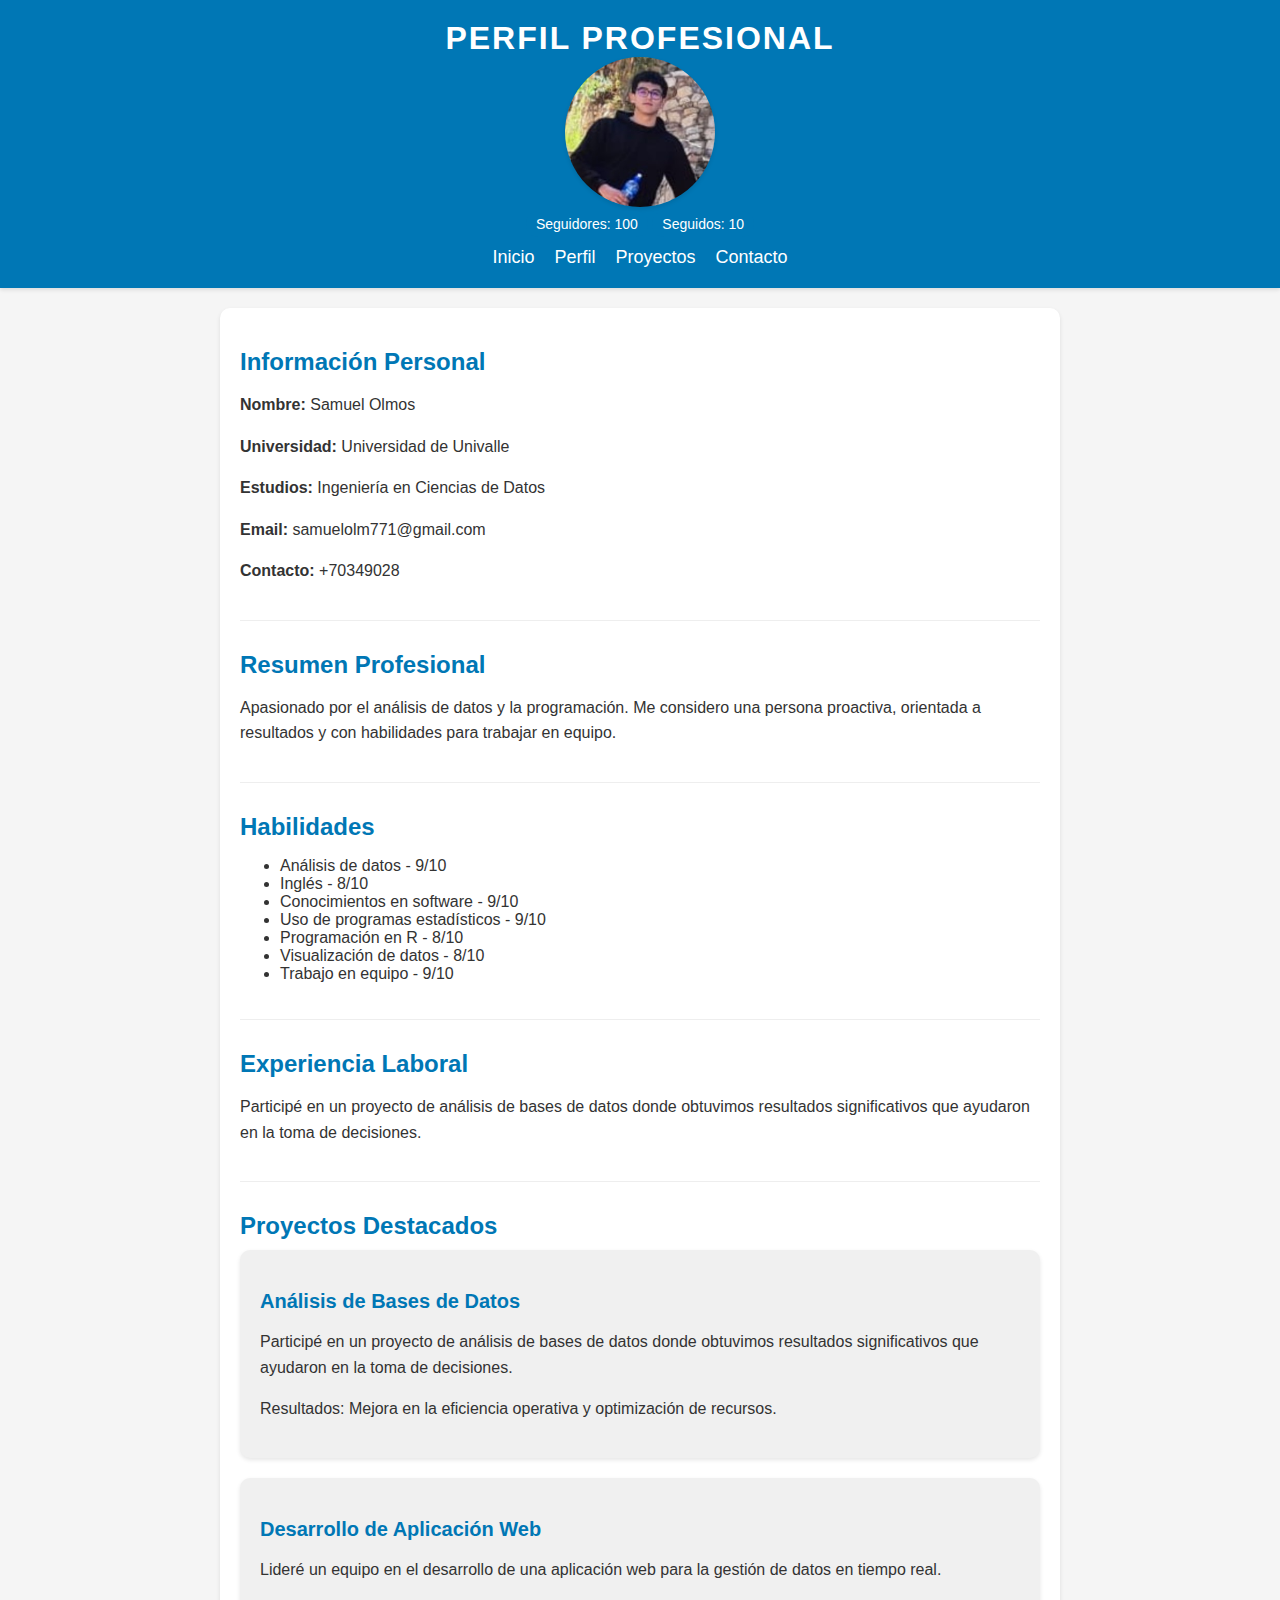
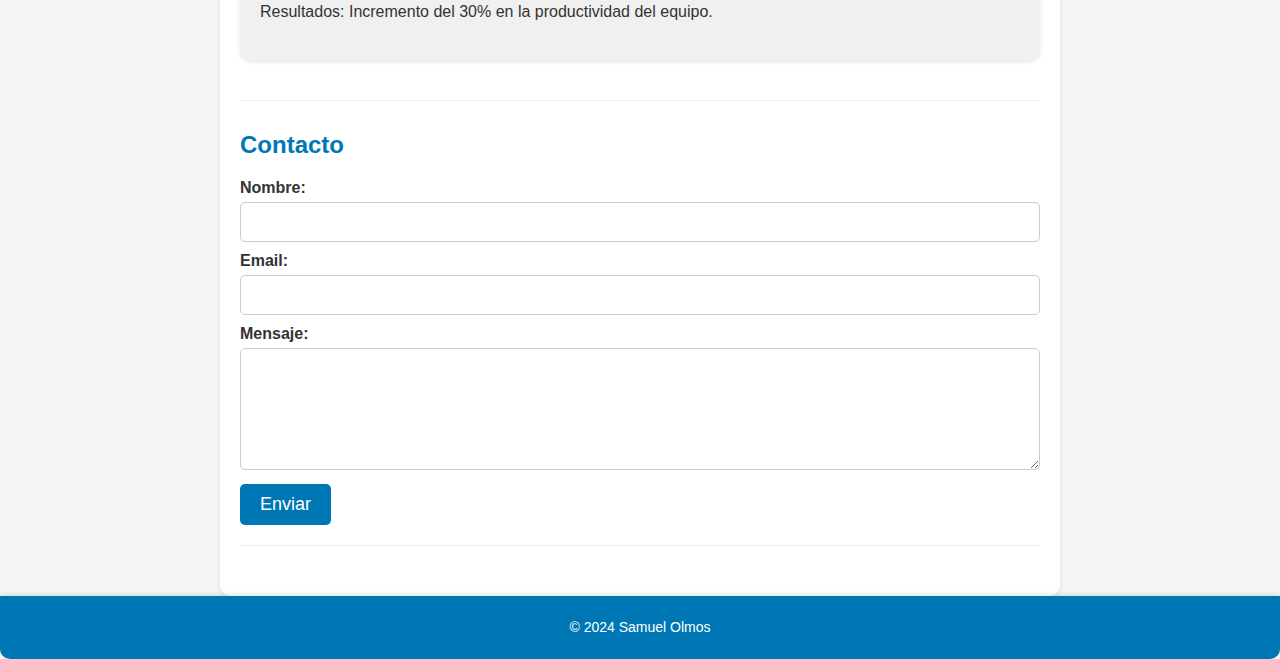
<file: index.html>
<!DOCTYPE html>
<html lang="es">
<head>
    <meta charset="UTF-8">
    <meta name="viewport" content="width=device-width, initial-scale=1.0">
    <title>Perfil Profesional - Samuel Olmos</title>
    <link rel="stylesheet" href="style.css">
</head>
<body>
    <header>
        <div class="container">
            <h1>Perfil Profesional</h1>
            <img src="123foto.jpg" alt="Foto de perfil de Samuel Olmos" class="foto-perfil">
            <div class="seguidores-seguidos">
                <span class="seguidores">Seguidores: 100</span>
                <span class="seguidos">Seguidos: 10</span>
            </div>
            <nav>
                <ul>
                    <li><a href="#">Inicio</a></li>
                    <li><a href="#">Perfil</a></li>
                    <li><a href="#">Proyectos</a></li>
                    <li><a href="#">Contacto</a></li>
                </ul>
            </nav>
        </div>
    </header>

    <main>
        <div class="container">
            <section class="informacion-personal">
                <h2>Información Personal</h2>
                <p><strong>Nombre:</strong> Samuel Olmos</p>
                <p><strong>Universidad:</strong> Universidad de Univalle</p>
                <p><strong>Estudios:</strong> Ingeniería en Ciencias de Datos</p>
                <p><strong>Email:</strong> samuelolm771@gmail.com</p>
                <p><strong>Contacto:</strong> +70349028</p>
            </section>

            <section class="resumen-profesional">
                <h2>Resumen Profesional</h2>
                <p>Apasionado por el análisis de datos y la programación. Me considero una persona proactiva, orientada a resultados y con habilidades para trabajar en equipo.</p>
            </section>

            <section class="habilidades">
                <h2>Habilidades</h2>
                <ul>
                    <li>Análisis de datos - 9/10</li>
                    <li>Inglés - 8/10</li>
                    <li>Conocimientos en software - 9/10</li>
                    <li>Uso de programas estadísticos - 9/10</li>
                    <li>Programación en R - 8/10</li>
                    <li>Visualización de datos - 8/10</li>
                    <li>Trabajo en equipo - 9/10</li>
                </ul>
            </section>

            <section class="experiencia-laboral">
                <h2>Experiencia Laboral</h2>
                <p>Participé en un proyecto de análisis de bases de datos donde obtuvimos resultados significativos que ayudaron en la toma de decisiones.</p>
            </section>

            <section class="proyectos-destacados">
                <h2>Proyectos Destacados</h2>
                <div class="proyecto">
                    <h3>Análisis de Bases de Datos</h3>
                    <p>Participé en un proyecto de análisis de bases de datos donde obtuvimos resultados significativos que ayudaron en la toma de decisiones.</p>
                    <p>Resultados: Mejora en la eficiencia operativa y optimización de recursos.</p>
                </div>
                <div class="proyecto">
                    <h3>Desarrollo de Aplicación Web</h3>
                    <p>Lideré un equipo en el desarrollo de una aplicación web para la gestión de datos en tiempo real.</p>
                    <p>Resultados: Incremento del 30% en la productividad del equipo.</p>
                </div>
            </section>

            <section class="contacto">
                <h2>Contacto</h2>
                <form action="enviar.php" method="POST">
                    <label for="nombre">Nombre:</label>
                    <input type="text" id="nombre" name="nombre" required>
                    <label for="email">Email:</label>
                    <input type="email" id="email" name="email" required>
                    <label for="mensaje">Mensaje:</label>
                    <textarea id="mensaje" name="mensaje" required></textarea>
                    <button type="submit">Enviar</button>
                </form>
            </section>
        </div>
    </main>

    <footer>
        <p>&copy; 2024 Samuel Olmos </p>
    </footer>
</body>
</html>
</file>
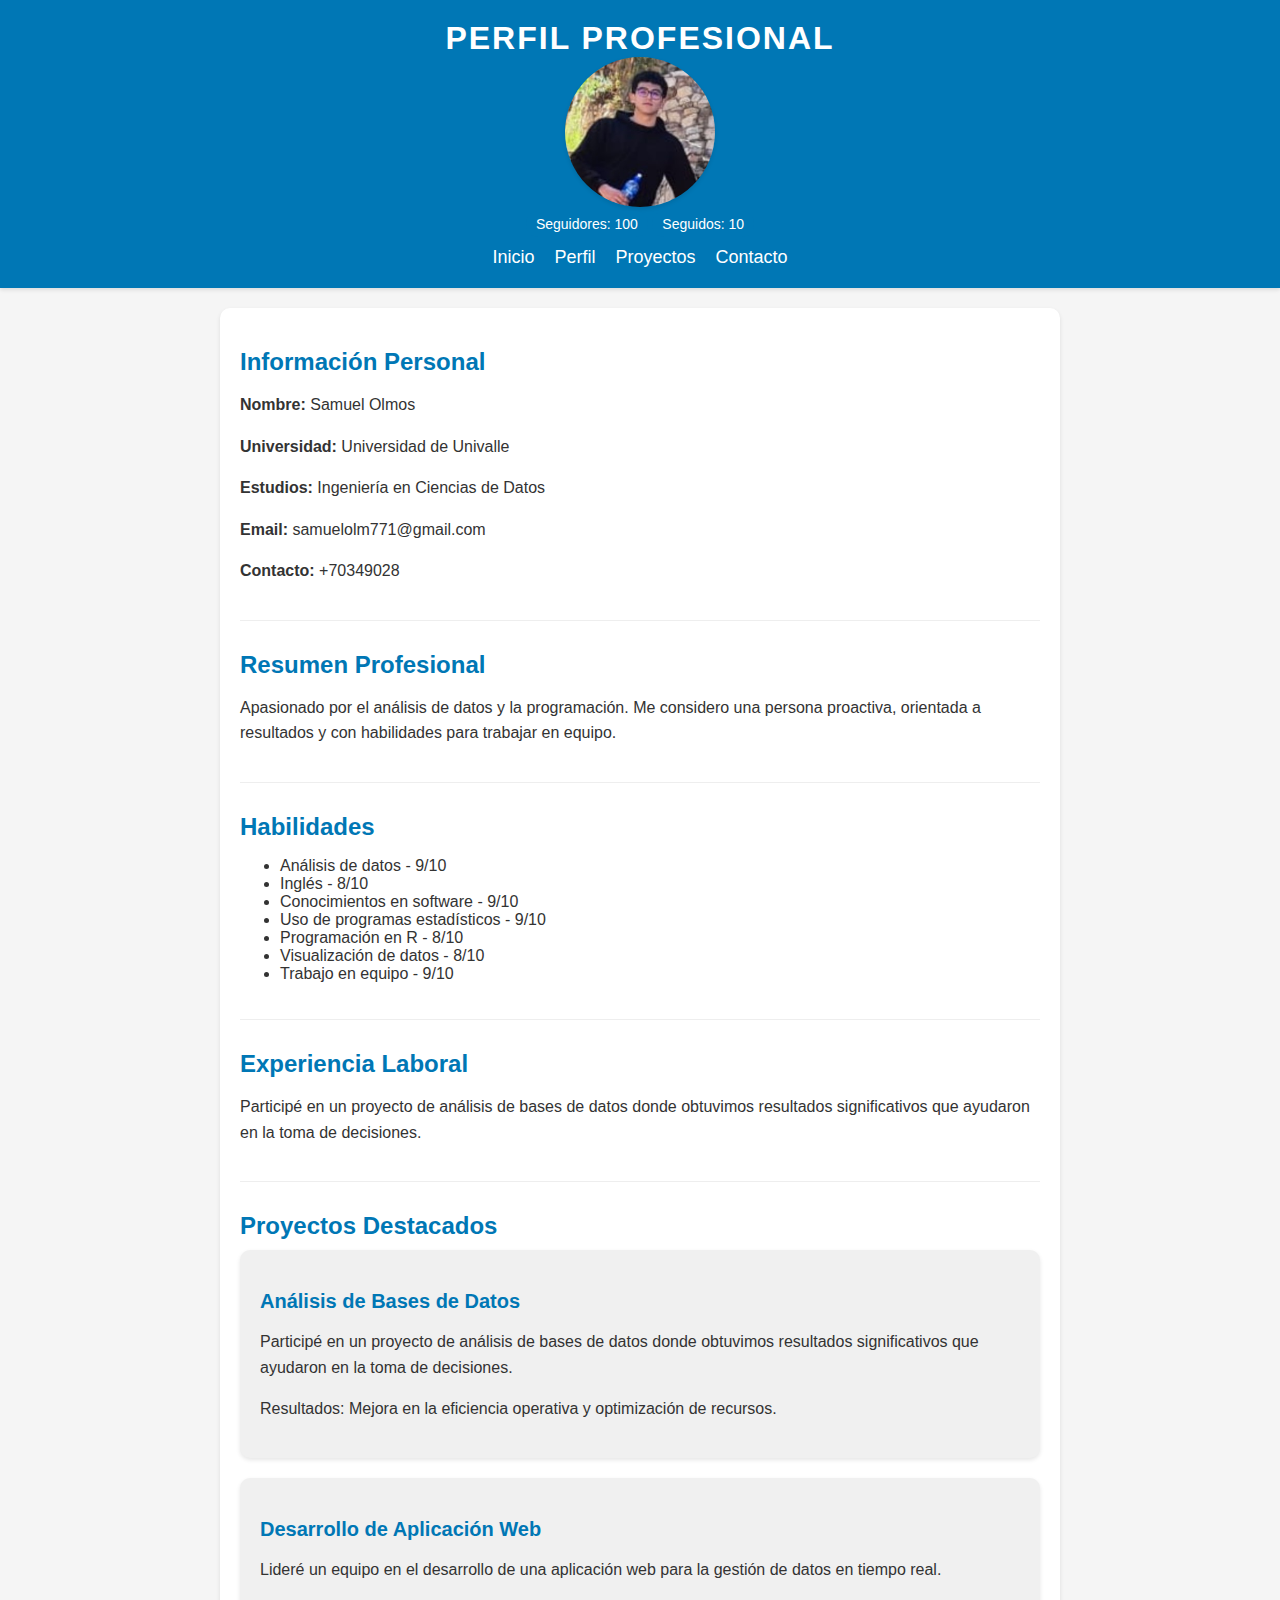
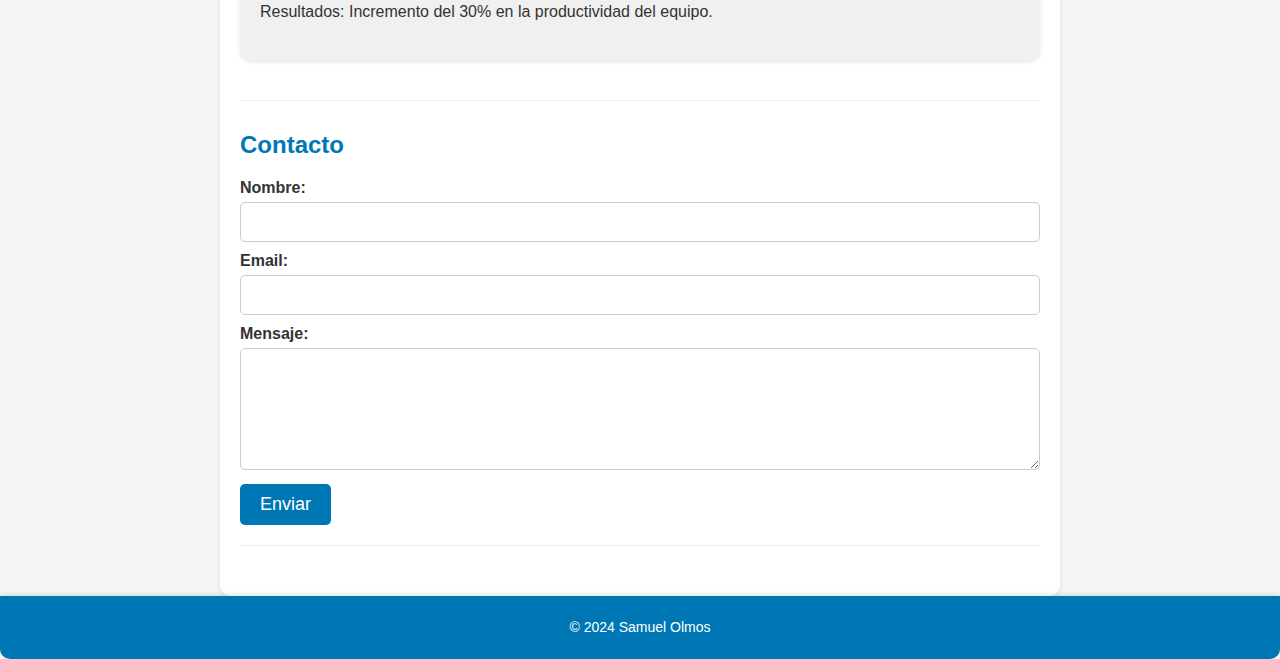
<file: exm.html>
<!DOCTYPE html>
<html lang="es">
<head>
    <meta charset="UTF-8">
    <meta name="viewport" content="width=device-width, initial-scale=1.0">
    <title>Perfil Profesional - Samuel Olmos</title>
    <link rel="stylesheet" href="exm.css">
</head>
<body>
    <header>
        <div class="container">
            <h1>Perfil Profesional</h1>
            <img src="123foto.jpg" alt="Foto de perfil de Samuel Olmos" class="foto-perfil">
            <div class="seguidores-seguidos">
                <span class="seguidores">Seguidores: 100</span>
                <span class="seguidos">Seguidos: 10</span>
            </div>
            <nav>
                <ul>
                    <li><a href="#">Inicio</a></li>
                    <li><a href="#">Perfil</a></li>
                    <li><a href="#">Proyectos</a></li>
                    <li><a href="#">Contacto</a></li>
                </ul>
            </nav>
        </div>
    </header>

    <main>
        <div class="container">
            <section class="informacion-personal">
                <h2>Información Personal</h2>
                <p><strong>Nombre:</strong> Samuel Olmos</p>
                <p><strong>Universidad:</strong> Universidad de Univalle</p>
                <p><strong>Estudios:</strong> Ingeniería en Ciencias de Datos</p>
                <p><strong>Email:</strong> samuelolm771@gmail.com</p>
                <p><strong>Contacto:</strong> +70349028</p>
            </section>

            <section class="resumen-profesional">
                <h2>Resumen Profesional</h2>
                <p>Apasionado por el análisis de datos y la programación. Me considero una persona proactiva, orientada a resultados y con habilidades para trabajar en equipo.</p>
            </section>

            <section class="habilidades">
                <h2>Habilidades</h2>
                <ul>
                    <li>Análisis de datos - 9/10</li>
                    <li>Inglés - 8/10</li>
                    <li>Conocimientos en software - 9/10</li>
                    <li>Uso de programas estadísticos - 9/10</li>
                    <li>Programación en R - 8/10</li>
                    <li>Visualización de datos - 8/10</li>
                    <li>Trabajo en equipo - 9/10</li>
                </ul>
            </section>

            <section class="experiencia-laboral">
                <h2>Experiencia Laboral</h2>
                <p>Participé en un proyecto de análisis de bases de datos donde obtuvimos resultados significativos que ayudaron en la toma de decisiones.</p>
            </section>

            <section class="proyectos-destacados">
                <h2>Proyectos Destacados</h2>
                <div class="proyecto">
                    <h3>Análisis de Bases de Datos</h3>
                    <p>Participé en un proyecto de análisis de bases de datos donde obtuvimos resultados significativos que ayudaron en la toma de decisiones.</p>
                    <p>Resultados: Mejora en la eficiencia operativa y optimización de recursos.</p>
                </div>
                <div class="proyecto">
                    <h3>Desarrollo de Aplicación Web</h3>
                    <p>Lideré un equipo en el desarrollo de una aplicación web para la gestión de datos en tiempo real.</p>
                    <p>Resultados: Incremento del 30% en la productividad del equipo.</p>
                </div>
            </section>

            <section class="contacto">
                <h2>Contacto</h2>
                <form action="enviar.php" method="POST">
                    <label for="nombre">Nombre:</label>
                    <input type="text" id="nombre" name="nombre" required>
                    <label for="email">Email:</label>
                    <input type="email" id="email" name="email" required>
                    <label for="mensaje">Mensaje:</label>
                    <textarea id="mensaje" name="mensaje" required></textarea>
                    <button type="submit">Enviar</button>
                </form>
            </section>
        </div>
    </main>

    <footer>
        <p>&copy; 2024 Samuel Olmos </p>
    </footer>
</body>
</html>
</file>
<file: style.css>
/* Estilos generales */
body {
    font-family: 'Segoe UI', Tahoma, Geneva, Verdana, sans-serif;
    margin: 0;
    padding: 0;
    background-color: #f5f5f5;
    color: #333;
    overflow-x: hidden;
}

/* Encabezado */
header {
    background-color: #0077b5;
    color: #fff;
    padding: 20px;
    text-align: center;
    margin-bottom: 20px;
    box-shadow: 0 2px 4px rgba(0, 0, 0, 0.1);
}

h1 {
    margin: 0;
    font-size: 32px;
    text-transform: uppercase;
    letter-spacing: 2px;
}

/* Secciones */
main {
    max-width: 800px;
    margin: 0 auto;
    padding: 20px;
    background-color: #fff;
    border-radius: 10px;
    box-shadow: 0 2px 4px rgba(0, 0, 0, 0.1);
}

section {
    margin-bottom: 30px;
    border-bottom: 1px solid #eee;
    padding-bottom: 20px;
    animation: fadeInUp 1s ease;
}

@keyframes fadeInUp {
    from {
        opacity: 0;
        transform: translateY(20px);
    }
    to {
        opacity: 1;
        transform: translateY(0);
    }
}

h2 {
    color: #0077b5;
    font-size: 24px;
    margin-bottom: 10px;
}

p {
    font-size: 16px;
    line-height: 1.6;
}

/* Imágenes */
.foto-perfil {
    width: 150px;
    height: 150px;
    border-radius: 50%;
    box-shadow: 0 2px 4px rgba(0, 0, 0, 0.1);
    transition: transform 0.3s ease;
}

.foto-perfil:hover {
    transform: scale(1.1);
}

/* Pie de página */
footer {
    text-align: center;
    padding: 20px 0;
    background-color: #0077b5;
    color: #fff;
    border-radius: 0 0 10px 10px;
    box-shadow: 0 -2px 4px rgba(0, 0, 0, 0.1);
}

footer p {
    font-size: 14px;
    margin: 0;
}

/* Navegación */
nav ul {
    list-style-type: none;
    margin: 0;
    padding: 0;
    display: flex;
    justify-content: center;
}

nav ul li {
    margin: 0 10px;
}

nav ul li a {
    text-decoration: none;
    color: #fff;
    font-size: 18px;
    transition: color 0.3s ease;
}

nav ul li a:hover {
    color: #ff7f50;
}

/* Formulario de contacto */
form {
    margin-top: 20px;
}

form label {
    display: block;
    margin-bottom: 5px;
    font-weight: bold;
}

form input[type="text"],
form input[type="email"],
form textarea {
    width: calc(100% - 22px);
    padding: 10px;
    margin-bottom: 10px;
    border: 1px solid #ccc;
    border-radius: 5px;
    font-size: 16px;
}

form textarea {
    height: 100px;
}

form button {
    padding: 10px 20px;
    background-color: #0077b5;
    color: #fff;
    border: none;
    border-radius: 5px;
    font-size: 18px;
    cursor: pointer;
    transition: background-color 0.3s ease;
}

form button:hover {
    background-color: #005f8a;
}

/* Seguidores y Seguidos */
.seguidores, .seguidos {
    padding: 5px 10px;
    border-radius: 20px;
    background-color: #0077b5;
    color: #fff;
    font-size: 14px;
    margin-bottom: 10px;
    display: inline-block;
}

/* Proyectos Destacados */
.proyecto {
    margin-bottom: 20px;
    padding: 20px;
    border-radius: 10px;
    background-color: #f0f0f0;
    box-shadow: 0 2px 4px rgba(0, 0, 0, 0.1);
}

.proyecto h3 {
    color: #0077b5;
    font-size: 20px;
    margin-bottom: 10px;
}

.proyecto p {
    font-size: 16px;
    line-height: 1.6;
}
</file>
<file: exm.css>
/* Estilos generales */
body {
    font-family: 'Segoe UI', Tahoma, Geneva, Verdana, sans-serif;
    margin: 0;
    padding: 0;
    background-color: #f5f5f5;
    color: #333;
    overflow-x: hidden;
}

/* Encabezado */
header {
    background-color: #0077b5;
    color: #fff;
    padding: 20px;
    text-align: center;
    margin-bottom: 20px;
    box-shadow: 0 2px 4px rgba(0, 0, 0, 0.1);
}

h1 {
    margin: 0;
    font-size: 32px;
    text-transform: uppercase;
    letter-spacing: 2px;
}

/* Secciones */
main {
    max-width: 800px;
    margin: 0 auto;
    padding: 20px;
    background-color: #fff;
    border-radius: 10px;
    box-shadow: 0 2px 4px rgba(0, 0, 0, 0.1);
}

section {
    margin-bottom: 30px;
    border-bottom: 1px solid #eee;
    padding-bottom: 20px;
    animation: fadeInUp 1s ease;
}

@keyframes fadeInUp {
    from {
        opacity: 0;
        transform: translateY(20px);
    }
    to {
        opacity: 1;
        transform: translateY(0);
    }
}

h2 {
    color: #0077b5;
    font-size: 24px;
    margin-bottom: 10px;
}

p {
    font-size: 16px;
    line-height: 1.6;
}

/* Imágenes */
.foto-perfil {
    width: 150px;
    height: 150px;
    border-radius: 50%;
    box-shadow: 0 2px 4px rgba(0, 0, 0, 0.1);
    transition: transform 0.3s ease;
}

.foto-perfil:hover {
    transform: scale(1.1);
}

/* Pie de página */
footer {
    text-align: center;
    padding: 20px 0;
    background-color: #0077b5;
    color: #fff;
    border-radius: 0 0 10px 10px;
    box-shadow: 0 -2px 4px rgba(0, 0, 0, 0.1);
}

footer p {
    font-size: 14px;
    margin: 0;
}

/* Navegación */
nav ul {
    list-style-type: none;
    margin: 0;
    padding: 0;
    display: flex;
    justify-content: center;
}

nav ul li {
    margin: 0 10px;
}

nav ul li a {
    text-decoration: none;
    color: #fff;
    font-size: 18px;
    transition: color 0.3s ease;
}

nav ul li a:hover {
    color: #ff7f50;
}

/* Formulario de contacto */
form {
    margin-top: 20px;
}

form label {
    display: block;
    margin-bottom: 5px;
    font-weight: bold;
}

form input[type="text"],
form input[type="email"],
form textarea {
    width: calc(100% - 22px);
    padding: 10px;
    margin-bottom: 10px;
    border: 1px solid #ccc;
    border-radius: 5px;
    font-size: 16px;
}

form textarea {
    height: 100px;
}

form button {
    padding: 10px 20px;
    background-color: #0077b5;
    color: #fff;
    border: none;
    border-radius: 5px;
    font-size: 18px;
    cursor: pointer;
    transition: background-color 0.3s ease;
}

form button:hover {
    background-color: #005f8a;
}

/* Seguidores y Seguidos */
.seguidores, .seguidos {
    padding: 5px 10px;
    border-radius: 20px;
    background-color: #0077b5;
    color: #fff;
    font-size: 14px;
    margin-bottom: 10px;
    display: inline-block;
}

/* Proyectos Destacados */
.proyecto {
    margin-bottom: 20px;
    padding: 20px;
    border-radius: 10px;
    background-color: #f0f0f0;
    box-shadow: 0 2px 4px rgba(0, 0, 0, 0.1);
}

.proyecto h3 {
    color: #0077b5;
    font-size: 20px;
    margin-bottom: 10px;
}

.proyecto p {
    font-size: 16px;
    line-height: 1.6;
}
</file>
